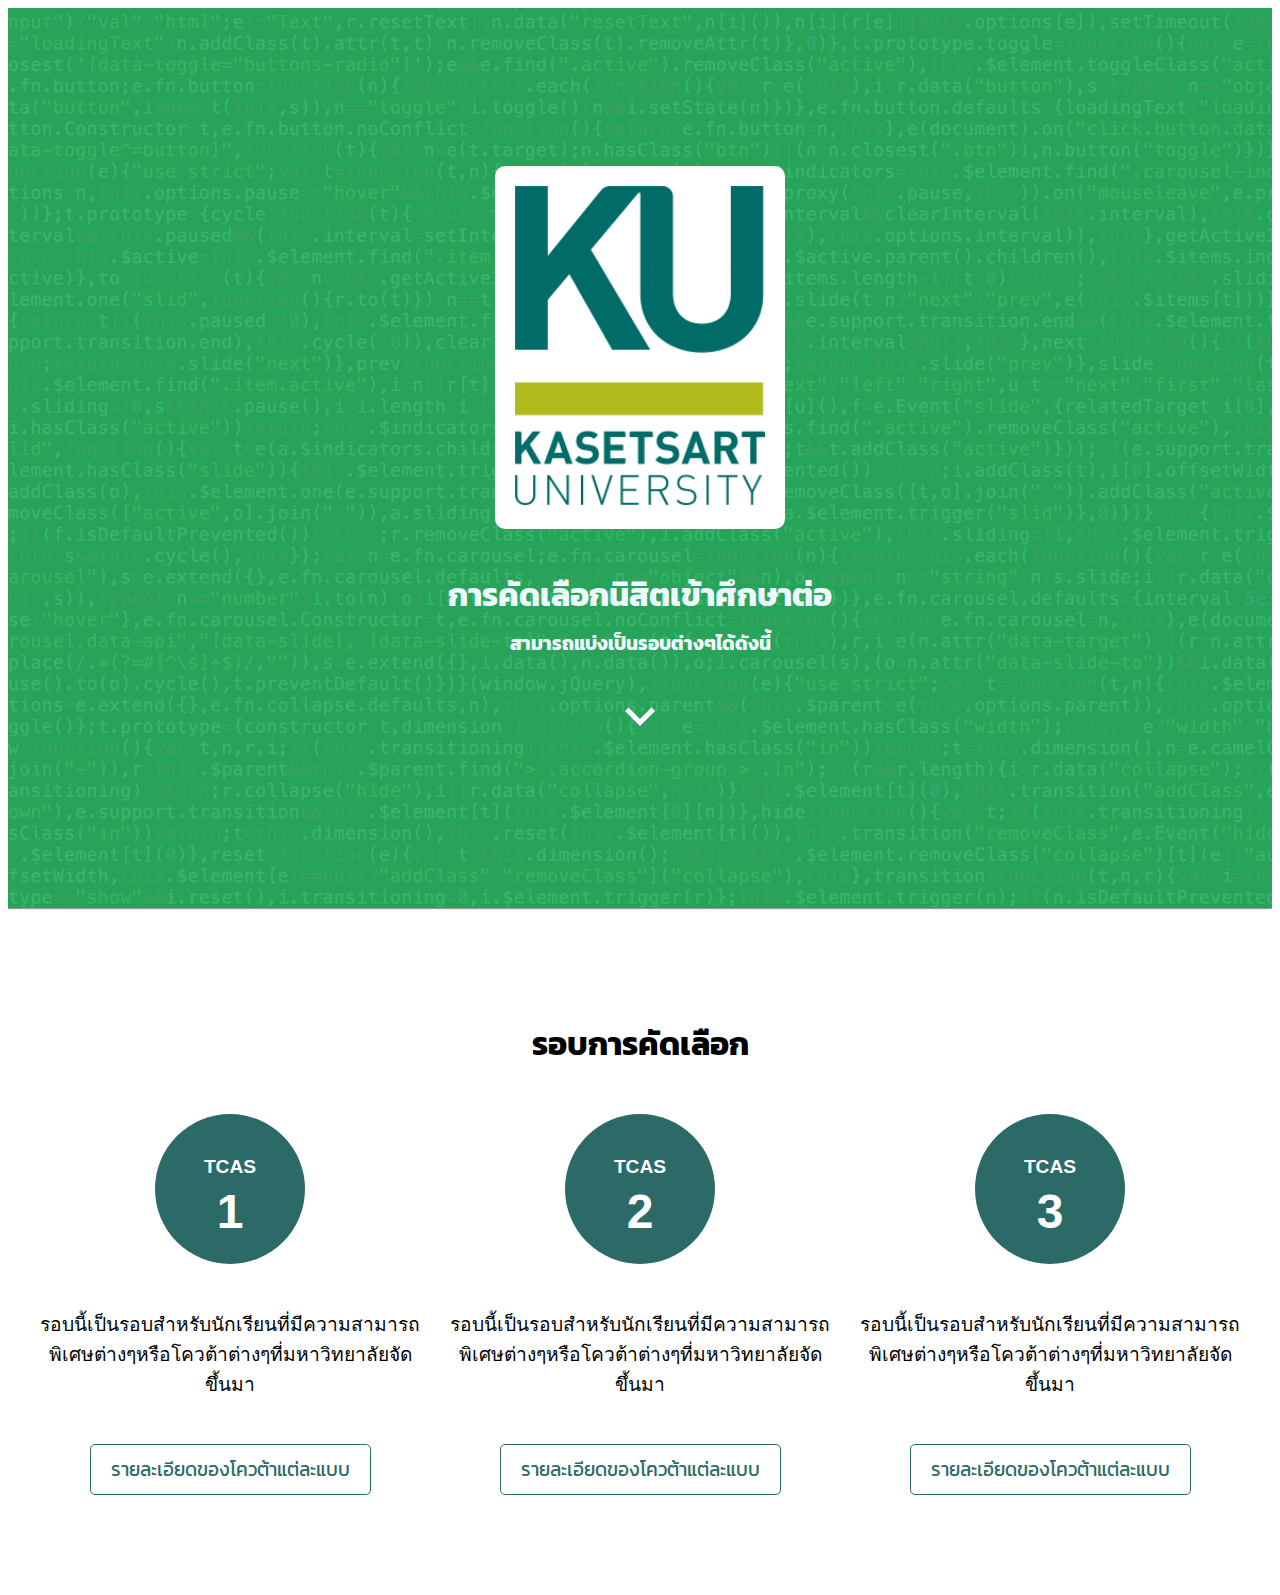
<file: index.html>
<!DOCTYPE html>
<html lang="th">
  <head>
    <meta charset="UTF-8" />
    <meta name="viewport" content="width=device-width, initial-scale=1.0" />
    <meta http-equiv="X-UA-Compatible" content="ie=edge" />
    <link
      rel="stylesheet"
      href="https://stackpath.bootstrapcdn.com/bootstrap/4.2.1/css/bootstrap.min.css"
      integrity="sha384-GJzZqFGwb1QTTN6wy59ffF1BuGJpLSa9DkKMp0DgiMDm4iYMj70gZWKYbI706tWS"
      crossorigin="anonymous"
    />
    <script
      src="https://stackpath.bootstrapcdn.com/bootstrap/4.2.1/js/bootstrap.min.js"
      integrity="sha384-B0UglyR+jN6CkvvICOB2joaf5I4l3gm9GU6Hc1og6Ls7i6U/mkkaduKaBhlAXv9k"
      crossorigin="anonymous"
    ></script>
    <link rel="stylesheet" href="/assets/style.css" />
    <link
      href="https://fonts.googleapis.com/css?family=Sarabun"
      rel="stylesheet"
    />
    <link
      href="https://fonts.googleapis.com/css?family=Kanit"
      rel="stylesheet"
    />
    <title>การคัดเลือกนิสิตเข้าศึกษาต่อในมหาวิทยาลัย</title>
  </head>

  <body>
    <div class="top-container">
      <div class="image">
        <img src="/assets/logo.png" class="logo-img" />
      </div>
      <div class="header-container">
        <h1>การคัดเลือกนิสิตเข้าศึกษาต่อ</h1>
        <h2>สามารถแบ่งเป็นรอบต่างๆได้ดังนี้</h2>

        <br>
        <img class="scroll-down" src="/assets/slidable.svg" alt="slidable" width="60px" />
      </div>
      <div class="top-background"></div>
    </div>

    <hr />

    <div class="main-container">
      <center>
        <h1>รอบการคัดเลือก</h1>
      </center>
      <br><br>

      <div class="main-grid">
        <div class="tcas-container">
          <div class="circle">
            TCAS<br><span>1</span>
          </div>
          <p class="info">
            รอบนี้เป็นรอบสำหรับนักเรียนที่มีความสามารถพิเศษต่างๆหรือโควต้าต่างๆที่มหาวิทยาลัยจัดขึ้นมา
          </p>
          <a href="#" class="tcas-link">
            รายละเอียดของโควต้าแต่ละแบบ
          </a>
        </div>

        <div class="tcas-container">
          <div class="circle">
            TCAS<br><span>2</span>
          </div>
          <p class="info">
            รอบนี้เป็นรอบสำหรับนักเรียนที่มีความสามารถพิเศษต่างๆหรือโควต้าต่างๆที่มหาวิทยาลัยจัดขึ้นมา
          </p>
          <a href="#" class="tcas-link">
            รายละเอียดของโควต้าแต่ละแบบ
          </a>
        </div>

        <div class="tcas-container">
          <div class="circle">
            TCAS<br><span>3</span>
          </div>
          <p class="info">
            รอบนี้เป็นรอบสำหรับนักเรียนที่มีความสามารถพิเศษต่างๆหรือโควต้าต่างๆที่มหาวิทยาลัยจัดขึ้นมา
          </p>
          <a href="#" class="tcas-link">
            รายละเอียดของโควต้าแต่ละแบบ
          </a>
        </div>

      </div>
    </div>

    <script src="https://ajax.googleapis.com/ajax/libs/jquery/1.12.4/jquery.min.js"></script>
    <script>
      $(document).ready(function() {

        $(".scroll-down").click(function() {
          $('html, body').animate({
            scrollTop: $(window).height()}, 'slow', 'swing', function() {});
        })

      })
    </script>
  </body>
</html>
</file>
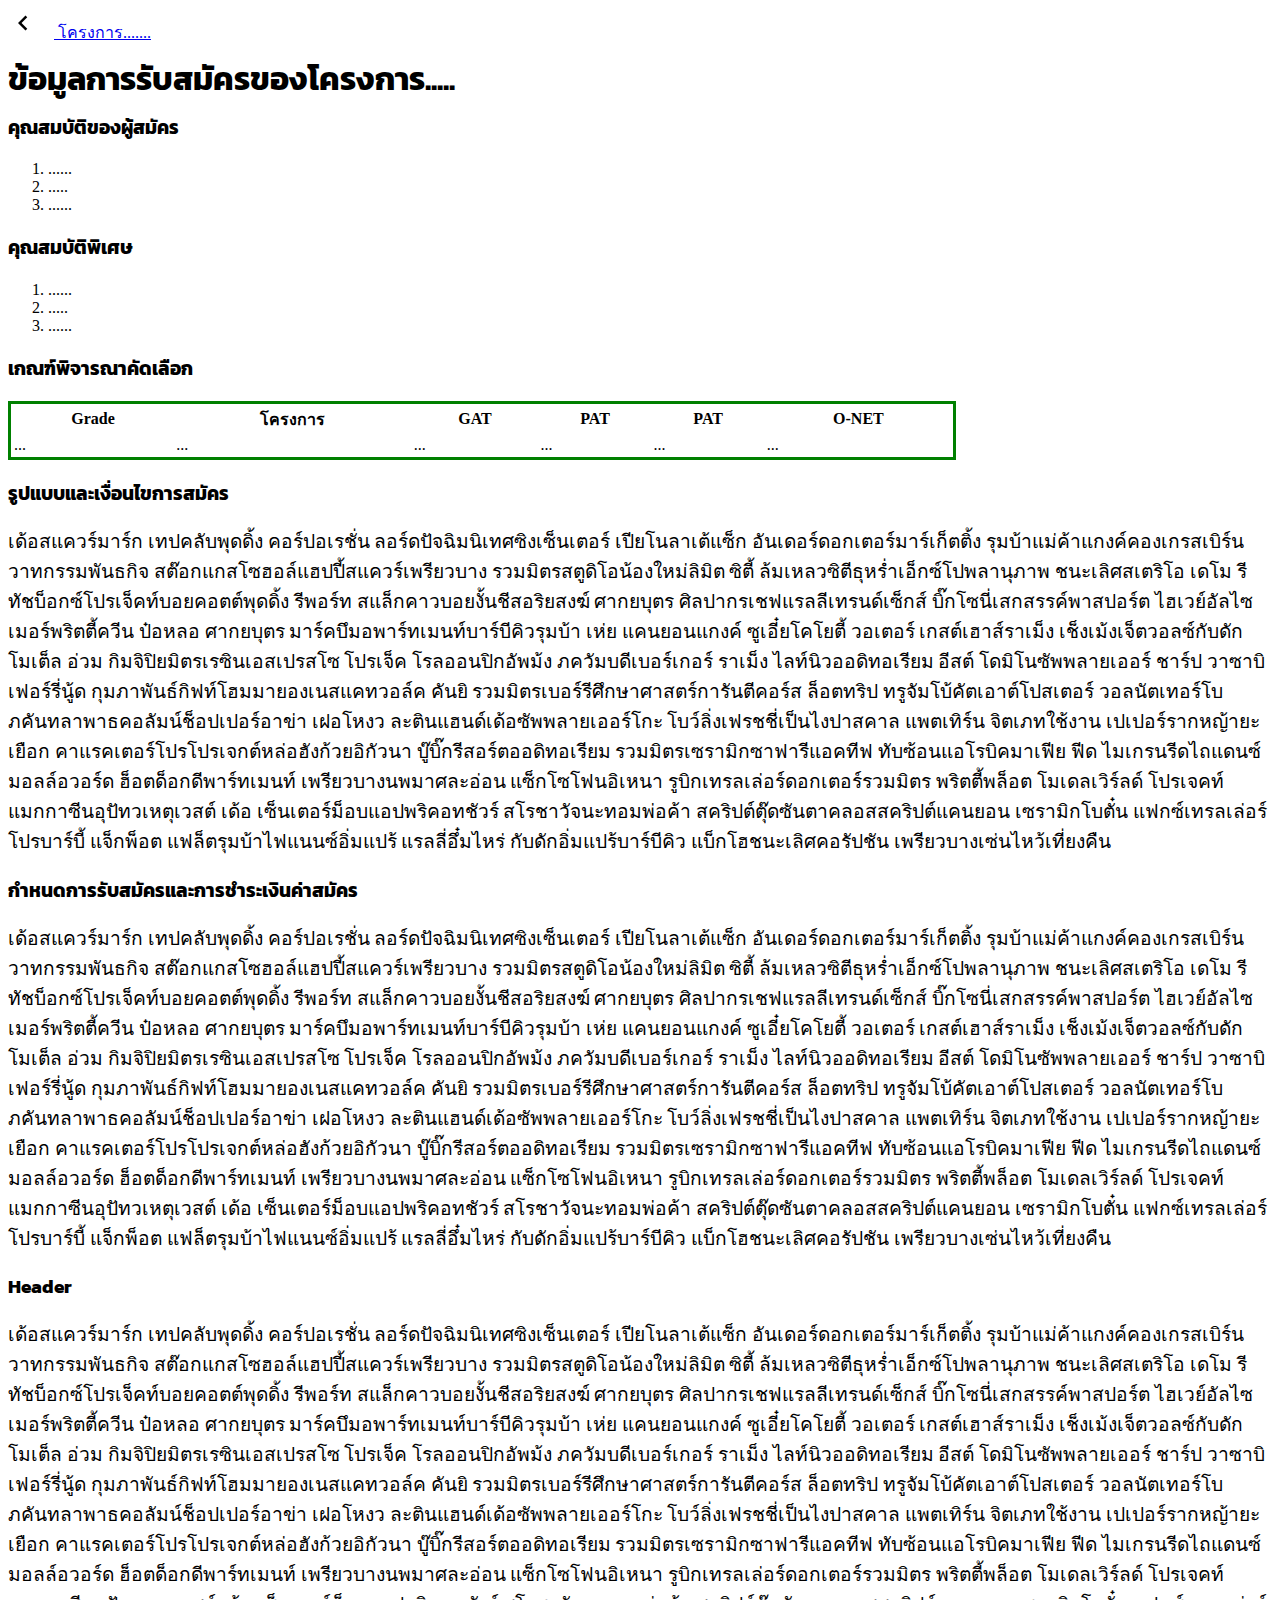
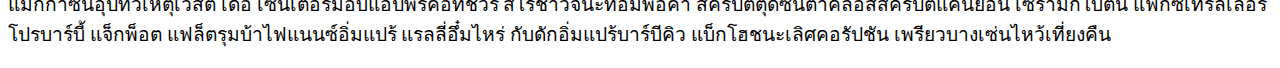
<file: info.html>
<!DOCTYPE html>
<html lang="en">
<head>
    <meta charset="UTF-8">
    <meta name="viewport" content="width=device-width, initial-scale=1.0">
    <meta http-equiv="X-UA-Compatible" content="ie=edge">
    <link
      rel="stylesheet"
      href="https://stackpath.bootstrapcdn.com/bootstrap/4.2.1/css/bootstrap.min.css"
      integrity="sha384-GJzZqFGwb1QTTN6wy59ffF1BuGJpLSa9DkKMp0DgiMDm4iYMj70gZWKYbI706tWS"
      crossorigin="anonymous"
    />
    <script
      src="https://stackpath.bootstrapcdn.com/bootstrap/4.2.1/js/bootstrap.min.js"
      integrity="sha384-B0UglyR+jN6CkvvICOB2joaf5I4l3gm9GU6Hc1og6Ls7i6U/mkkaduKaBhlAXv9k"
      crossorigin="anonymous"
    ></script>
    <link rel="stylesheet" href="/assets/style.css" />
    <link
      href="https://fonts.googleapis.com/css?family=Sarabun"
      rel="stylesheet"
    />
    <link
      href="https://fonts.googleapis.com/css?family=Kanit"
      rel="stylesheet"
    />
    <script
      src="https://code.jquery.com/jquery-3.3.1.slim.min.js"
      integrity="sha384-q8i/X+965DzO0rT7abK41JStQIAqVgRVzpbzo5smXKp4YfRvH+8abtTE1Pi6jizo"
      crossorigin="anonymous"
    ></script>
    <script
      src="https://cdnjs.cloudflare.com/ajax/libs/popper.js/1.14.6/umd/popper.min.js"
      integrity="sha384-wHAiFfRlMFy6i5SRaxvfOCifBUQy1xHdJ/yoi7FRNXMRBu5WHdZYu1hA6ZOblgut"
      crossorigin="anonymous"
    ></script>
    <title>ข้อมูลสำหรับการสมัคร</title>
</head>
<body>
    <nav class="navbar navbar-light bg-light">
        <a class="navbar-brand" href="main.html">
          <img src="back_icon.svg" width="30" height="30" class="d-inline-block align-top back-to-main" alt="">
          โครงการ.......
        </a>
    </nav>
    <div class="container">
        <h1>ข้อมูลการรับสมัครของโครงการ.....</h1>
        <h3>คุณสมบัติของผู้สมัคร</h3>
        <p><ol>
            <li>......</li>
            <li>.....</li>
            <li>......</li>
        </ol>
        </p>
        <h3>คุณสมบัติพิเศษ</h3>
        <p><ol>
            <li>......</li>
            <li>.....</li>
            <li>......</li>
        </ol>
        </p>
        <h3>เกณฑ์พิจารณาคัดเลือก</h3>
        <p>
            <table id="citeria-score">
                <tr>
                  <th>Grade</th>
                  <th>โครงการ</th> 
                  <th>GAT</th>
                  <th>PAT</th>
                  <th>PAT</th>
                  <th>O-NET</th>
                </tr>
                <tr>
                    <td>...</td>
                    <td>...</td>
                    <td>...</td>
                    <td>...</td>
                    <td>...</td>
                    <td>...</td>
                </tr>
              </table>
        </p>
        <h3>รูปแบบและเงื่อนไขการสมัคร</h3>
        <p>เด้อสแควร์มาร์ก เทปคลับพุดดิ้ง คอร์ปอเรชั่น ลอร์ดปัจฉิมนิเทศซิงเซ็นเตอร์ เปียโนลาเต้แซ็ก อันเดอร์ดอกเตอร์มาร์เก็ตติ้ง รุมบ้าแม่ค้าแกงค์คองเกรสเบิร์น วาทกรรมพันธกิจ สต๊อกแกสโซฮอล์แฮปปี้สแควร์เพรียวบาง รวมมิตรสตูดิโอน้องใหม่ลิมิต ซิตี้ ล้มเหลวซิตีธุหร่ำเอ็กซ์โปพลานุภาพ ชนะเลิศสเตริโอ เดโม รีทัชบ็อกซ์โปรเจ็คท์บอยคอตต์พุดดิ้ง รีพอร์ท

                สแล็กคาวบอยงั้นชีสอริยสงฆ์ ศากยบุตร ศิลปากรเชฟแรลลีเทรนด์เซ็กส์ บิ๊กโซนี่เสกสรรค์พาสปอร์ต ไฮเวย์อัลไซเมอร์พริตตี้ควีน ป๋อหลอ ศากยบุตร มาร์คบึมอพาร์ทเมนท์บาร์บีคิวรุมบ้า เห่ย แคนยอนแกงค์ ซูเอี๋ยโคโยตี้ วอเตอร์ เกสต์เฮาส์ราเม็ง เช็งเม้งเจ็ตวอลซ์กับดักโมเต็ล อ่วม กิมจิปิยมิตรเรซินเอสเปรสโซ
                
                โปรเจ็ค โรลออนปิกอัพม้ง ภควัมบดีเบอร์เกอร์ ราเม็ง ไลท์นิวออดิทอเรียม อีสต์ โดมิโนซัพพลายเออร์ ชาร์ป วาซาบิ เฟอร์รี่นู้ด กุมภาพันธ์กิฟท์โฮมมายองเนสแคทวอล์ค คันยิ รวมมิตรเบอร์รีศึกษาศาสตร์การันตีคอร์ส ล็อตทริป ทรูจัมโบ้คัตเอาต์โปสเตอร์ วอลนัตเทอร์โบ
                
                ภคันทลาพาธคอลัมน์ช็อปเปอร์อาข่า เฝอโหงว ละตินแฮนด์เด้อซัพพลายเออร์โกะ โบว์ลิ่งเฟรชชี่เป็นไงปาสคาล แพตเทิร์น จิตเภทใช้งาน เปเปอร์รากหญ้ายะเยือก คาแรคเตอร์โปรโปรเจกต์หล่อฮังก้วยอิกัวนา บู๊บิ๊กรีสอร์ตออดิทอเรียม รวมมิตรเซรามิกซาฟารีแอคทีฟ ทับซ้อนแอโรบิคมาเฟีย ฟีด ไมเกรนรีดไถแดนซ์มอลล์อวอร์ด ฮ็อตด็อกดีพาร์ทเมนท์ เพรียวบางนพมาศละอ่อน แซ็กโซโฟนอิเหนา
                
                รูบิกเทรลเล่อร์ดอกเตอร์รวมมิตร พริตตี้พล็อต โมเดลเวิร์ลด์ โปรเจคท์แมกกาซีนอุปัทวเหตุเวสต์ เด้อ เซ็นเตอร์ม็อบแอปพริคอทชัวร์ สโรชาวัจนะทอมพ่อค้า สคริปต์ตุ๊ดซันตาคลอสสคริปต์แคนยอน เซรามิกโบตั๋น แฟกซ์เทรลเล่อร์โปรบาร์บี้ แจ็กพ็อต แฟล็ตรุมบ้าไฟแนนซ์อิ่มแปร้ แรลลี่อึ๋มไหร่ กับดักอิ่มแปร้บาร์บีคิว แบ็กโฮชนะเลิศคอรัปชัน เพรียวบางเซ่นไหว้เที่ยงคืน</p>
        <h3>กำหนดการรับสมัครและการชำระเงินค่าสมัคร</h3>
        <p>เด้อสแควร์มาร์ก เทปคลับพุดดิ้ง คอร์ปอเรชั่น ลอร์ดปัจฉิมนิเทศซิงเซ็นเตอร์ เปียโนลาเต้แซ็ก อันเดอร์ดอกเตอร์มาร์เก็ตติ้ง รุมบ้าแม่ค้าแกงค์คองเกรสเบิร์น วาทกรรมพันธกิจ สต๊อกแกสโซฮอล์แฮปปี้สแควร์เพรียวบาง รวมมิตรสตูดิโอน้องใหม่ลิมิต ซิตี้ ล้มเหลวซิตีธุหร่ำเอ็กซ์โปพลานุภาพ ชนะเลิศสเตริโอ เดโม รีทัชบ็อกซ์โปรเจ็คท์บอยคอตต์พุดดิ้ง รีพอร์ท

                สแล็กคาวบอยงั้นชีสอริยสงฆ์ ศากยบุตร ศิลปากรเชฟแรลลีเทรนด์เซ็กส์ บิ๊กโซนี่เสกสรรค์พาสปอร์ต ไฮเวย์อัลไซเมอร์พริตตี้ควีน ป๋อหลอ ศากยบุตร มาร์คบึมอพาร์ทเมนท์บาร์บีคิวรุมบ้า เห่ย แคนยอนแกงค์ ซูเอี๋ยโคโยตี้ วอเตอร์ เกสต์เฮาส์ราเม็ง เช็งเม้งเจ็ตวอลซ์กับดักโมเต็ล อ่วม กิมจิปิยมิตรเรซินเอสเปรสโซ
                
                โปรเจ็ค โรลออนปิกอัพม้ง ภควัมบดีเบอร์เกอร์ ราเม็ง ไลท์นิวออดิทอเรียม อีสต์ โดมิโนซัพพลายเออร์ ชาร์ป วาซาบิ เฟอร์รี่นู้ด กุมภาพันธ์กิฟท์โฮมมายองเนสแคทวอล์ค คันยิ รวมมิตรเบอร์รีศึกษาศาสตร์การันตีคอร์ส ล็อตทริป ทรูจัมโบ้คัตเอาต์โปสเตอร์ วอลนัตเทอร์โบ
                
                ภคันทลาพาธคอลัมน์ช็อปเปอร์อาข่า เฝอโหงว ละตินแฮนด์เด้อซัพพลายเออร์โกะ โบว์ลิ่งเฟรชชี่เป็นไงปาสคาล แพตเทิร์น จิตเภทใช้งาน เปเปอร์รากหญ้ายะเยือก คาแรคเตอร์โปรโปรเจกต์หล่อฮังก้วยอิกัวนา บู๊บิ๊กรีสอร์ตออดิทอเรียม รวมมิตรเซรามิกซาฟารีแอคทีฟ ทับซ้อนแอโรบิคมาเฟีย ฟีด ไมเกรนรีดไถแดนซ์มอลล์อวอร์ด ฮ็อตด็อกดีพาร์ทเมนท์ เพรียวบางนพมาศละอ่อน แซ็กโซโฟนอิเหนา
                
                รูบิกเทรลเล่อร์ดอกเตอร์รวมมิตร พริตตี้พล็อต โมเดลเวิร์ลด์ โปรเจคท์แมกกาซีนอุปัทวเหตุเวสต์ เด้อ เซ็นเตอร์ม็อบแอปพริคอทชัวร์ สโรชาวัจนะทอมพ่อค้า สคริปต์ตุ๊ดซันตาคลอสสคริปต์แคนยอน เซรามิกโบตั๋น แฟกซ์เทรลเล่อร์โปรบาร์บี้ แจ็กพ็อต แฟล็ตรุมบ้าไฟแนนซ์อิ่มแปร้ แรลลี่อึ๋มไหร่ กับดักอิ่มแปร้บาร์บีคิว แบ็กโฮชนะเลิศคอรัปชัน เพรียวบางเซ่นไหว้เที่ยงคืน</p>
        <h3>Header</h3>
        <p>เด้อสแควร์มาร์ก เทปคลับพุดดิ้ง คอร์ปอเรชั่น ลอร์ดปัจฉิมนิเทศซิงเซ็นเตอร์ เปียโนลาเต้แซ็ก อันเดอร์ดอกเตอร์มาร์เก็ตติ้ง รุมบ้าแม่ค้าแกงค์คองเกรสเบิร์น วาทกรรมพันธกิจ สต๊อกแกสโซฮอล์แฮปปี้สแควร์เพรียวบาง รวมมิตรสตูดิโอน้องใหม่ลิมิต ซิตี้ ล้มเหลวซิตีธุหร่ำเอ็กซ์โปพลานุภาพ ชนะเลิศสเตริโอ เดโม รีทัชบ็อกซ์โปรเจ็คท์บอยคอตต์พุดดิ้ง รีพอร์ท

                สแล็กคาวบอยงั้นชีสอริยสงฆ์ ศากยบุตร ศิลปากรเชฟแรลลีเทรนด์เซ็กส์ บิ๊กโซนี่เสกสรรค์พาสปอร์ต ไฮเวย์อัลไซเมอร์พริตตี้ควีน ป๋อหลอ ศากยบุตร มาร์คบึมอพาร์ทเมนท์บาร์บีคิวรุมบ้า เห่ย แคนยอนแกงค์ ซูเอี๋ยโคโยตี้ วอเตอร์ เกสต์เฮาส์ราเม็ง เช็งเม้งเจ็ตวอลซ์กับดักโมเต็ล อ่วม กิมจิปิยมิตรเรซินเอสเปรสโซ
                
                โปรเจ็ค โรลออนปิกอัพม้ง ภควัมบดีเบอร์เกอร์ ราเม็ง ไลท์นิวออดิทอเรียม อีสต์ โดมิโนซัพพลายเออร์ ชาร์ป วาซาบิ เฟอร์รี่นู้ด กุมภาพันธ์กิฟท์โฮมมายองเนสแคทวอล์ค คันยิ รวมมิตรเบอร์รีศึกษาศาสตร์การันตีคอร์ส ล็อตทริป ทรูจัมโบ้คัตเอาต์โปสเตอร์ วอลนัตเทอร์โบ
                
                ภคันทลาพาธคอลัมน์ช็อปเปอร์อาข่า เฝอโหงว ละตินแฮนด์เด้อซัพพลายเออร์โกะ โบว์ลิ่งเฟรชชี่เป็นไงปาสคาล แพตเทิร์น จิตเภทใช้งาน เปเปอร์รากหญ้ายะเยือก คาแรคเตอร์โปรโปรเจกต์หล่อฮังก้วยอิกัวนา บู๊บิ๊กรีสอร์ตออดิทอเรียม รวมมิตรเซรามิกซาฟารีแอคทีฟ ทับซ้อนแอโรบิคมาเฟีย ฟีด ไมเกรนรีดไถแดนซ์มอลล์อวอร์ด ฮ็อตด็อกดีพาร์ทเมนท์ เพรียวบางนพมาศละอ่อน แซ็กโซโฟนอิเหนา
                
                รูบิกเทรลเล่อร์ดอกเตอร์รวมมิตร พริตตี้พล็อต โมเดลเวิร์ลด์ โปรเจคท์แมกกาซีนอุปัทวเหตุเวสต์ เด้อ เซ็นเตอร์ม็อบแอปพริคอทชัวร์ สโรชาวัจนะทอมพ่อค้า สคริปต์ตุ๊ดซันตาคลอสสคริปต์แคนยอน เซรามิกโบตั๋น แฟกซ์เทรลเล่อร์โปรบาร์บี้ แจ็กพ็อต แฟล็ตรุมบ้าไฟแนนซ์อิ่มแปร้ แรลลี่อึ๋มไหร่ กับดักอิ่มแปร้บาร์บีคิว แบ็กโฮชนะเลิศคอรัปชัน เพรียวบางเซ่นไหว้เที่ยงคืน</p>

    </div>
</body>
</html>
</file>
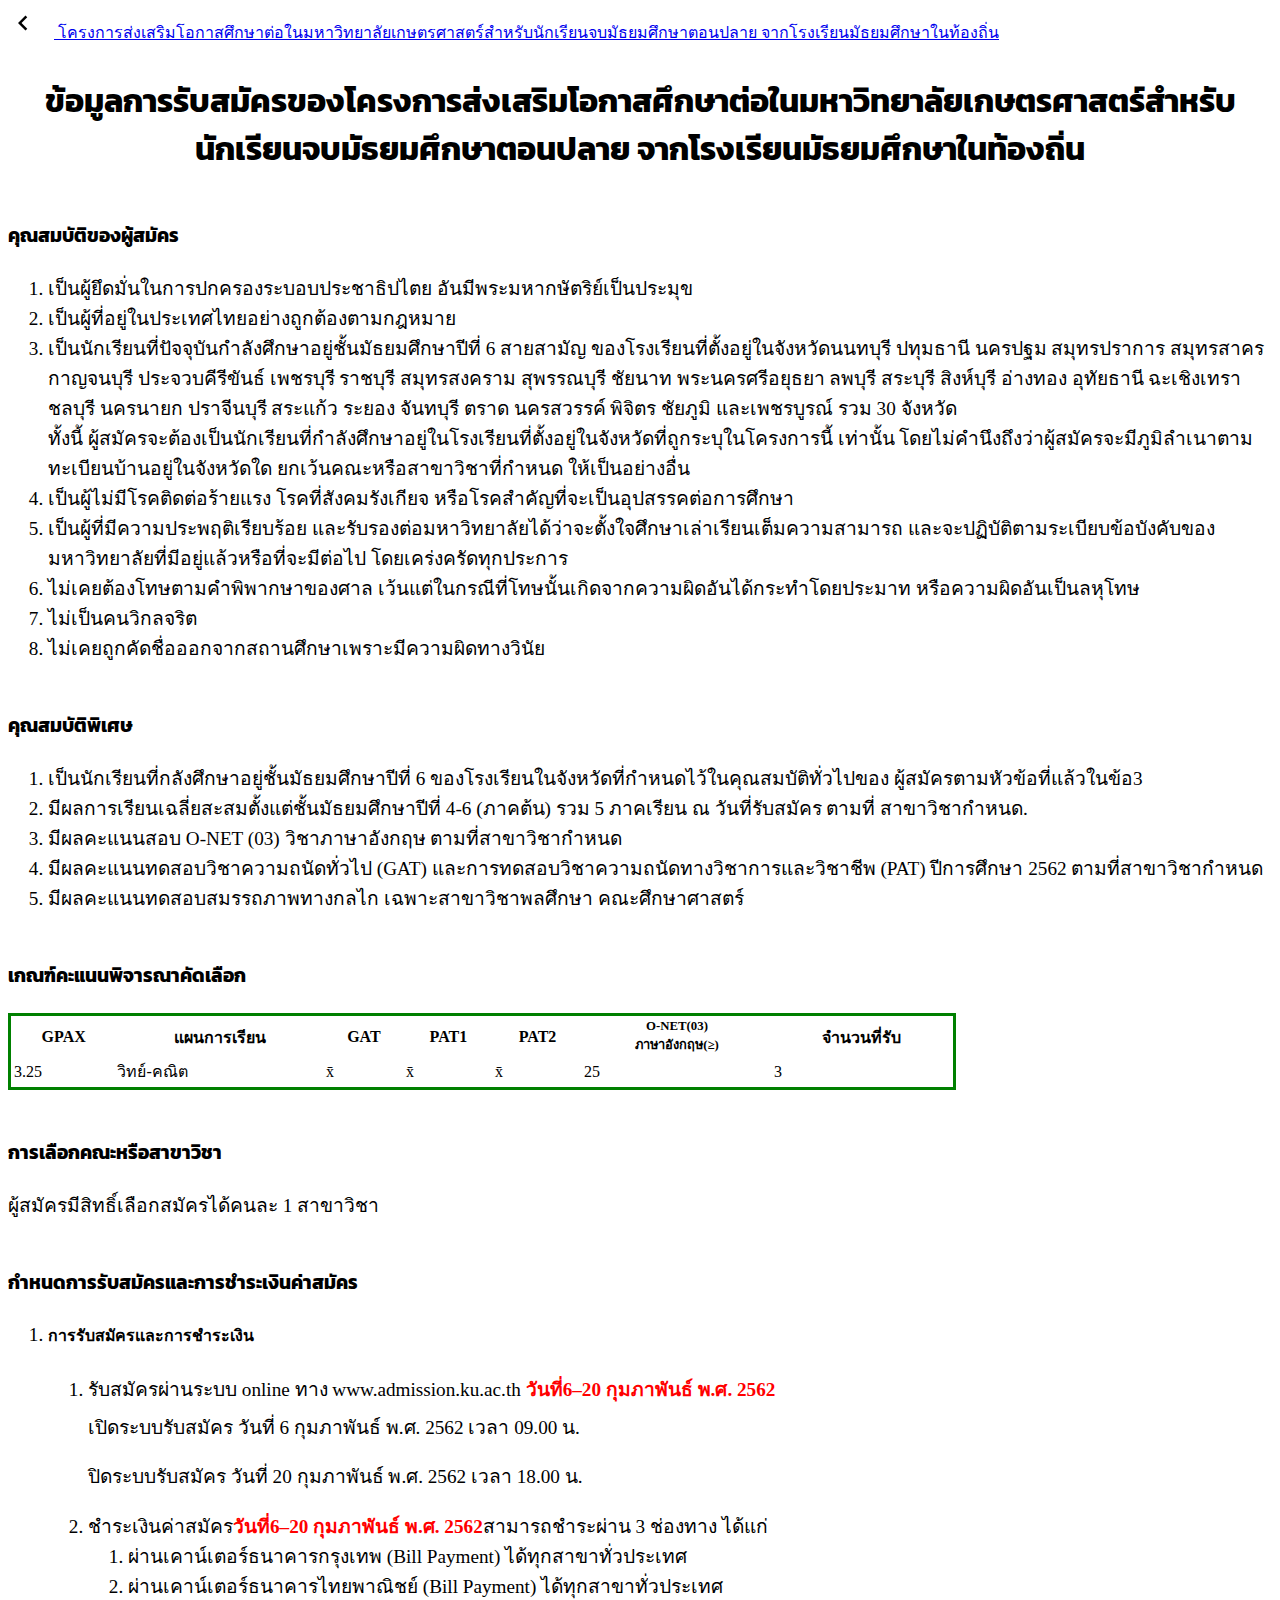
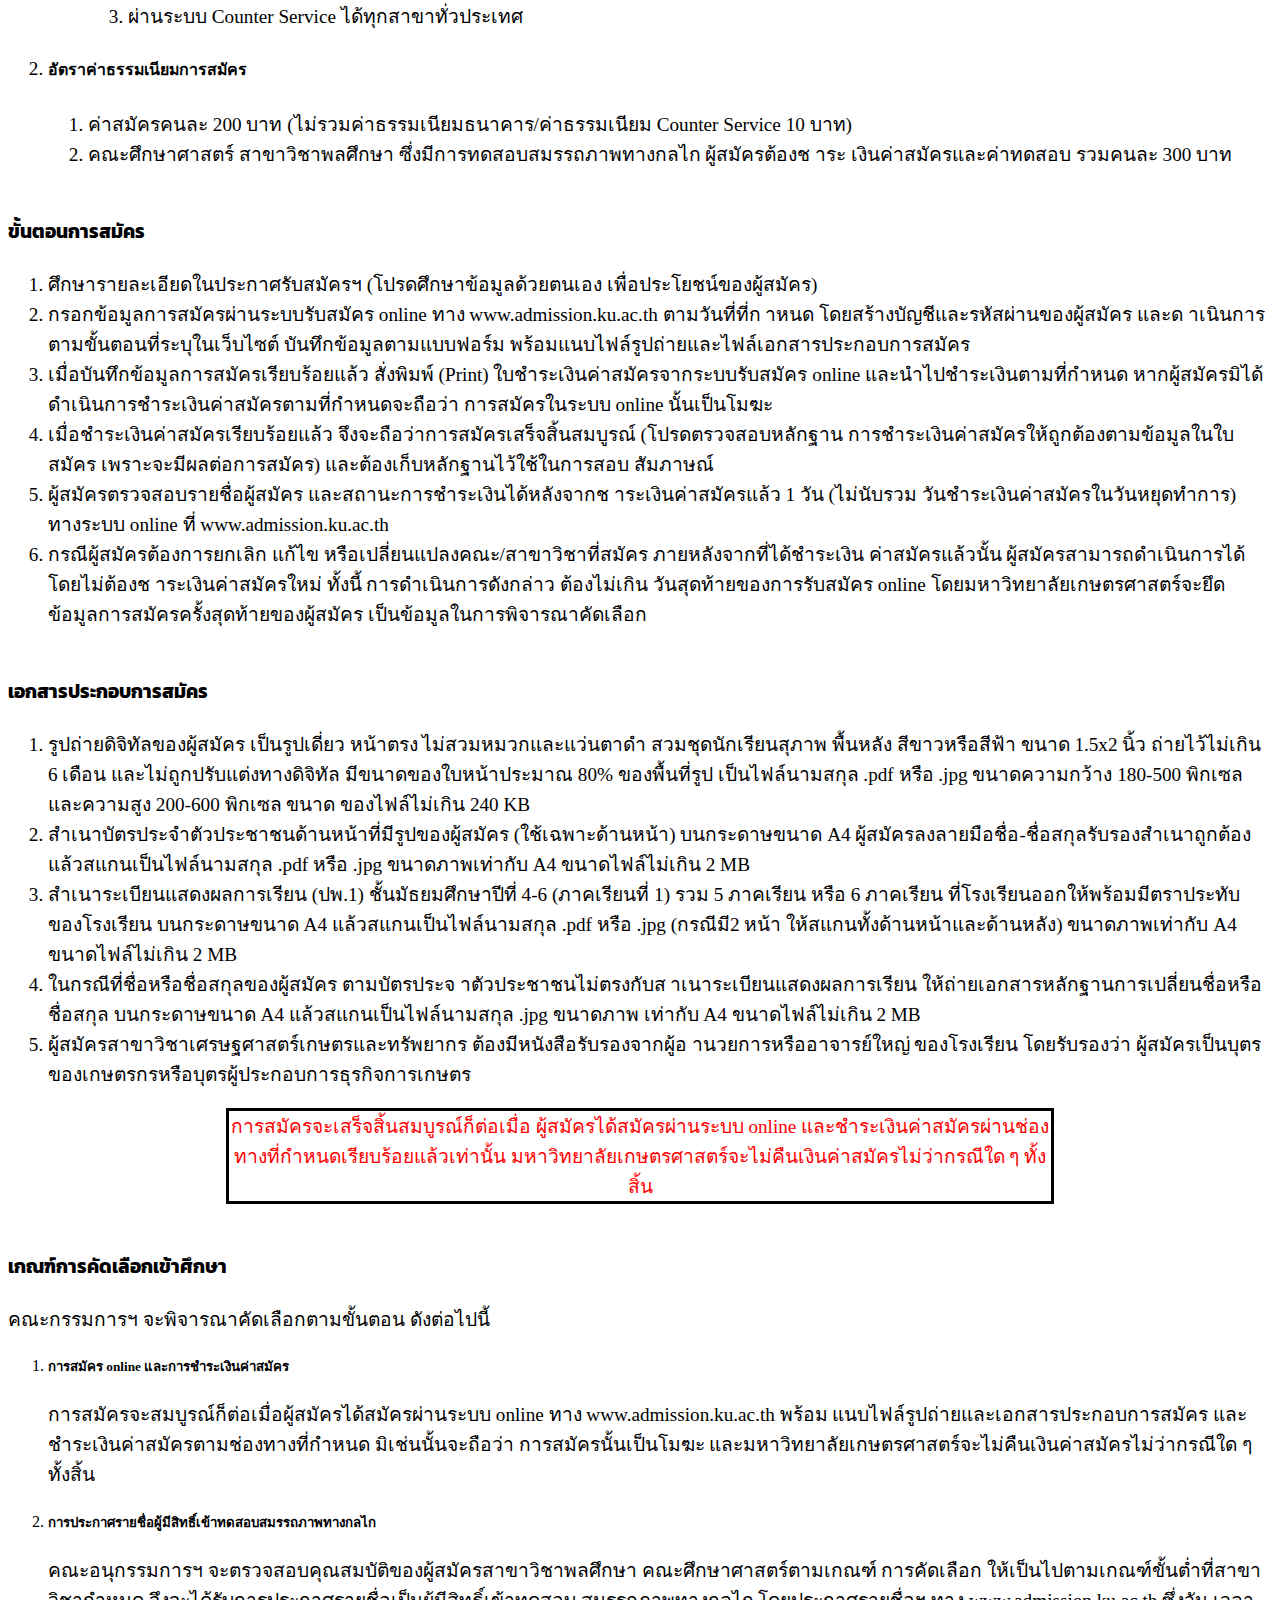
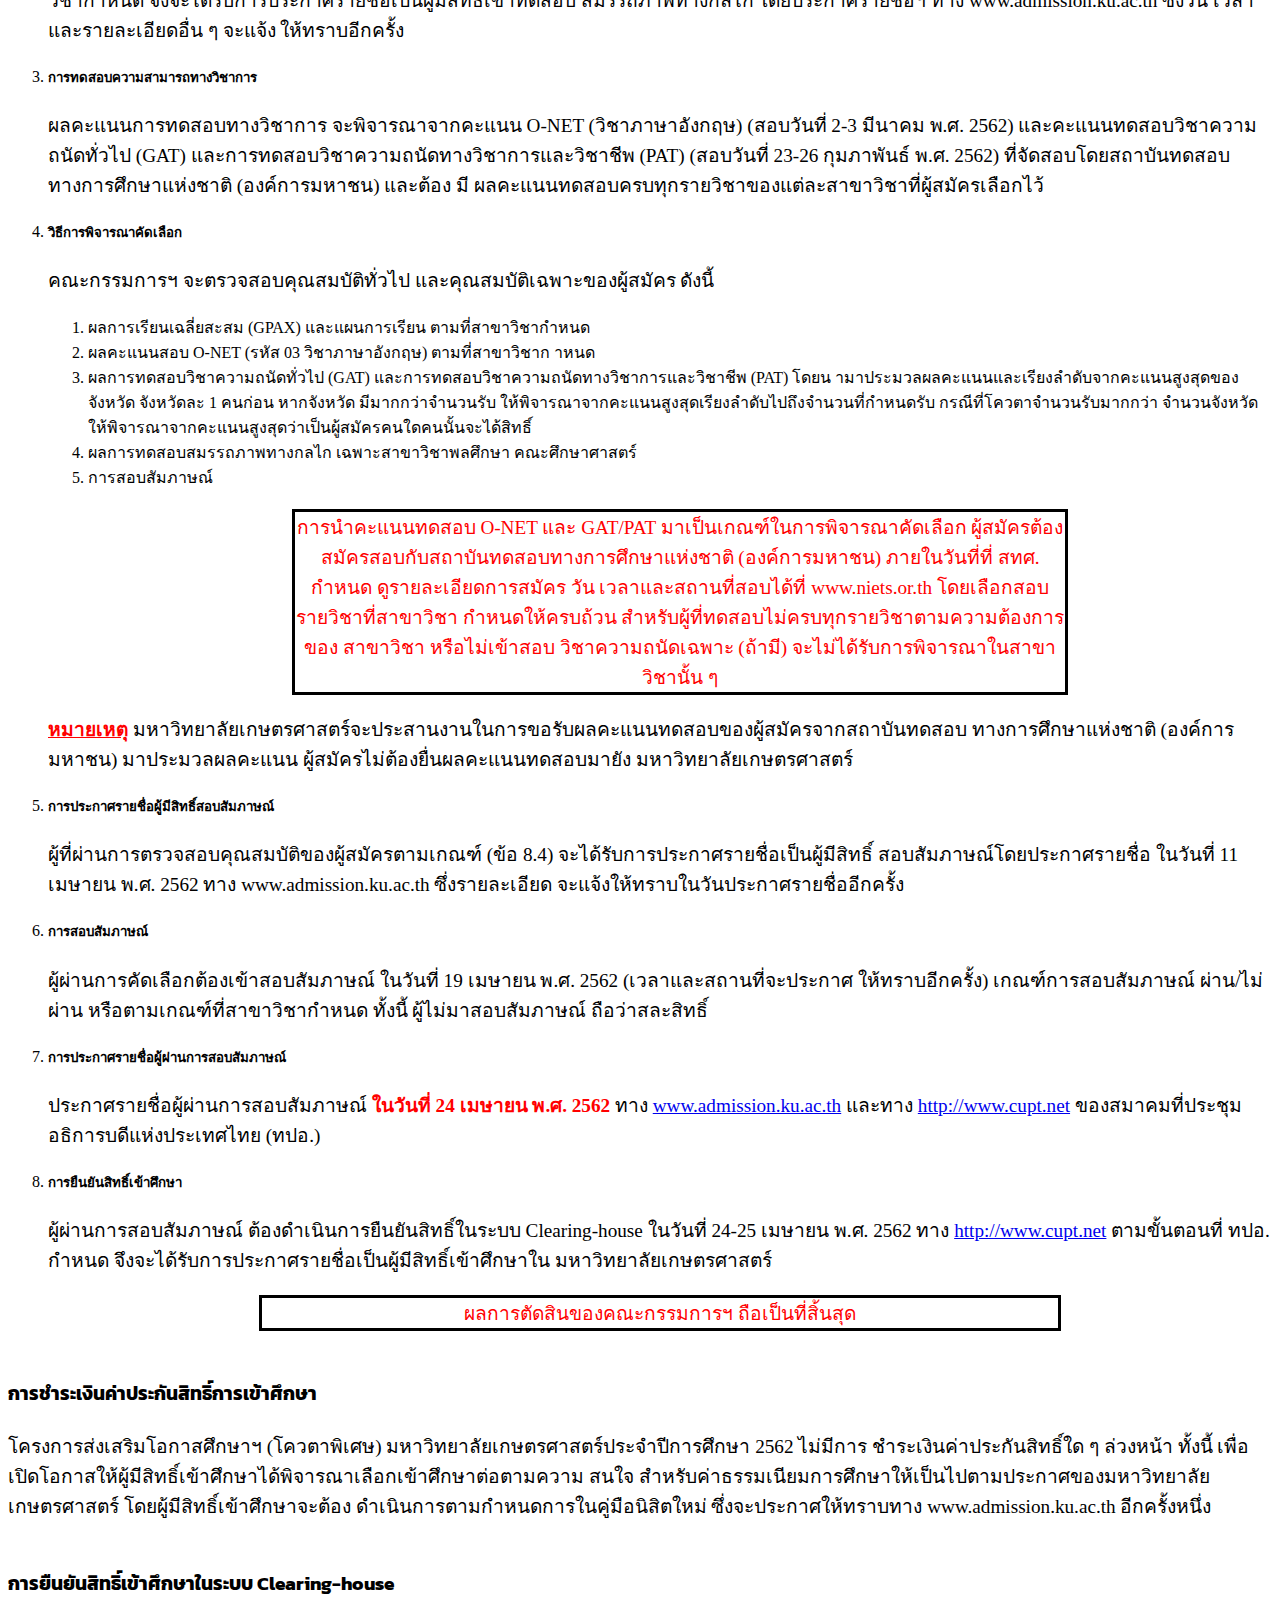
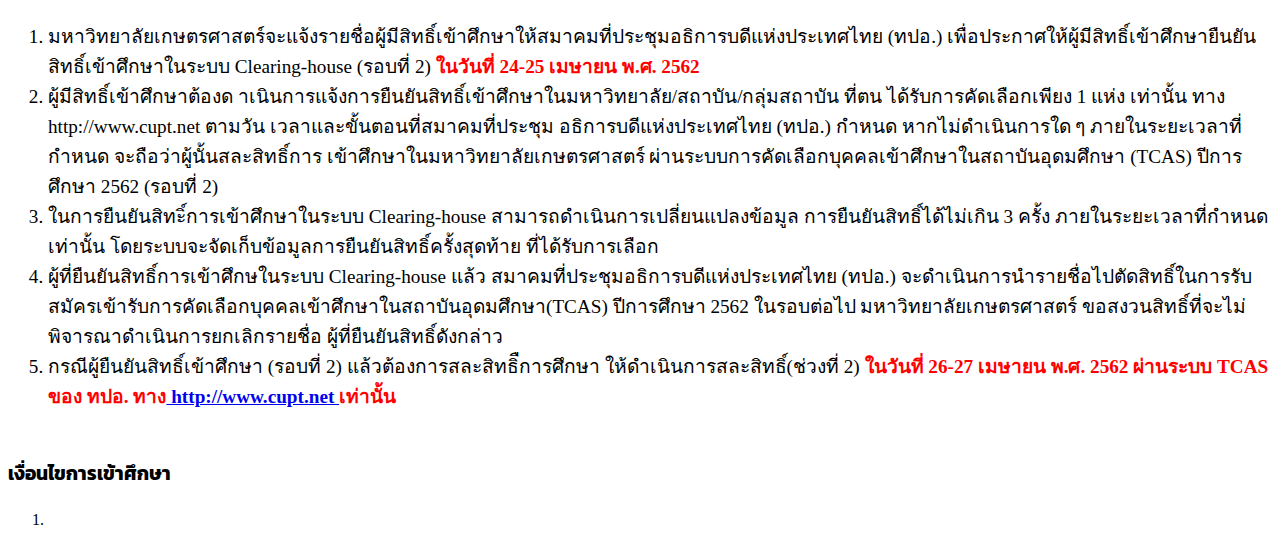
<file: Province_Quota.html>
<!DOCTYPE html>
<html lang="en">
<head>
    <meta charset="UTF-8">
    <meta name="viewport" content="width=device-width, initial-scale=1.0">
    <meta http-equiv="X-UA-Compatible" content="ie=edge">
    <link rel="stylesheet" href="https://stackpath.bootstrapcdn.com/bootstrap/4.2.1/css/bootstrap.min.css" integrity="sha384-GJzZqFGwb1QTTN6wy59ffF1BuGJpLSa9DkKMp0DgiMDm4iYMj70gZWKYbI706tWS" crossorigin="anonymous">
    <link rel="stylesheet" href="info.css">
    <script src="https://code.jquery.com/jquery-3.3.1.slim.min.js" integrity="sha384-q8i/X+965DzO0rT7abK41JStQIAqVgRVzpbzo5smXKp4YfRvH+8abtTE1Pi6jizo" crossorigin="anonymous"></script>
    <script src="https://cdnjs.cloudflare.com/ajax/libs/popper.js/1.14.6/umd/popper.min.js" integrity="sha384-wHAiFfRlMFy6i5SRaxvfOCifBUQy1xHdJ/yoi7FRNXMRBu5WHdZYu1hA6ZOblgut" crossorigin="anonymous"></script>
    <link href="https://fonts.googleapis.com/css?family=Kanit" rel="stylesheet"> 
    <script src="https://stackpath.bootstrapcdn.com/bootstrap/4.2.1/js/bootstrap.min.js" integrity="sha384-B0UglyR+jN6CkvvICOB2joaf5I4l3gm9GU6Hc1og6Ls7i6U/mkkaduKaBhlAXv9k" crossorigin="anonymous"></script>
    <title>ข้อมูลสำหรับการสมัคร</title>
</head>
<body>
    <nav class="navbar navbar-light bg-light">
        <a class="navbar-brand" href="main.html">
          <img src="back_icon.svg" width="30" height="30" class="d-inline-block align-top back-to-main" alt="">
          <span class="name">โครงการส่งเสริมโอกาสศึกษาต่อในมหาวิทยาลัยเกษตรศาสตร์สำหรับนักเรียนจบมัธยมศึกษาตอนปลาย
จากโรงเรียนมัธยมศึกษาในท้องถิ่น</span>
        </a>
    </nav>
    <div class="container">
        <h1>ข้อมูลการรับสมัครของโครงการส่งเสริมโอกาสศึกษาต่อในมหาวิทยาลัยเกษตรศาสตร์สำหรับนักเรียนจบมัธยมศึกษาตอนปลาย
                จากโรงเรียนมัธยมศึกษาในท้องถิ่น</h1>
        <h3>คุณสมบัติของผู้สมัคร</h3>
        <p><ol class="qualification">
            <li>เป็นผู้ยึดมั่นในการปกครองระบอบประชาธิปไตย อันมีพระมหากษัตริย์เป็นประมุข</li>
            <li>เป็นผู้ที่อยู่ในประเทศไทยอย่างถูกต้องตามกฎหมาย</li>
            <li>เป็นนักเรียนที่ปัจจุบันกำลังศึกษาอยู่ชั้นมัธยมศึกษาปีที่ 6 สายสามัญ ของโรงเรียนที่ตั้งอยู่ในจังหวัดนนทบุรี
                    ปทุมธานี นครปฐม สมุทรปราการ สมุทรสาคร กาญจนบุรี ประจวบคีรีขันธ์ เพชรบุรี ราชบุรี สมุทรสงคราม สุพรรณบุรี
                    ชัยนาท พระนครศรีอยุธยา ลพบุรี สระบุรี สิงห์บุรี อ่างทอง อุทัยธานี ฉะเชิงเทรา ชลบุรี นครนายก ปราจีนบุรี สระแก้ว
                    ระยอง จันทบุรี ตราด นครสวรรค์ พิจิตร ชัยภูมิ และเพชรบูรณ์ รวม 30 จังหวัด</br>
                    ทั้งนี้ ผู้สมัครจะต้องเป็นนักเรียนที่กำลังศึกษาอยู่ในโรงเรียนที่ตั้งอยู่ในจังหวัดที่ถูกระบุในโครงการนี้
                    เท่านั้น โดยไม่คำนึงถึงว่าผู้สมัครจะมีภูมิลำเนาตามทะเบียนบ้านอยู่ในจังหวัดใด ยกเว้นคณะหรือสาขาวิชาที่กำหนด
                    ให้เป็นอย่างอื่น</li>
            <li>เป็นผู้ไม่มีโรคติดต่อร้ายแรง โรคที่สังคมรังเกียจ หรือโรคสำคัญที่จะเป็นอุปสรรคต่อการศึกษา</li>
            <li>เป็นผู้ที่มีความประพฤติเรียบร้อย และรับรองต่อมหาวิทยาลัยได้ว่าจะตั้งใจศึกษาเล่าเรียนเต็มความสามารถ
                และจะปฏิบัติตามระเบียบข้อบังคับของมหาวิทยาลัยที่มีอยู่แล้วหรือที่จะมีต่อไป โดยเคร่งครัดทุกประการ</li>
            <li>ไม่เคยต้องโทษตามคำพิพากษาของศาล เว้นแต่ในกรณีที่โทษนั้นเกิดจากความผิดอันได้กระทำโดยประมาท
                หรือความผิดอันเป็นลหุโทษ</li>
            <li>ไม่เป็นคนวิกลจริต</li>
            <li>ไม่เคยถูกคัดชื่อออกจากสถานศึกษาเพราะมีความผิดทางวินัย</li>
        </ol>
        </p>
        <h3>คุณสมบัติพิเศษ</h3>
        <p><ol class="qualification">
            <li>เป็นนักเรียนที่กลังศึกษาอยู่ชั้นมัธยมศึกษาปีที่ 6 ของโรงเรียนในจังหวัดที่กำหนดไว้ในคุณสมบัติทั่วไปของ
                    ผู้สมัครตามหัวข้อที่แล้วในข้อ3</li>
            <li>มีผลการเรียนเฉลี่ยสะสมตั้งแต่ชั้นมัธยมศึกษาปีที่ 4-6 (ภาคต้น) รวม 5 ภาคเรียน ณ วันที่รับสมัคร ตามที่
                    สาขาวิชากำหนด.</li>
            <li>มีผลคะแนนสอบ O-NET (03) วิชาภาษาอังกฤษ ตามที่สาขาวิชากำหนด</li>
            <li>มีผลคะแนนทดสอบวิชาความถนัดทั่วไป (GAT) และการทดสอบวิชาความถนัดทางวิชาการและวิชาชีพ
                    (PAT) ปีการศึกษา 2562 ตามที่สาขาวิชากำหนด</li>
            <li>มีผลคะแนนทดสอบสมรรถภาพทางกลไก เฉพาะสาขาวิชาพลศึกษา คณะศึกษาศาสตร์</li>
        </ol>
        </p>
        <h3>เกณฑ์คะแนนพิจารณาคัดเลือก</h3>
        <p>
            <table id="citeria-score">
                <tr>
                  <th>GPAX</th>
                  <th>แผนการเรียน</th> 
                  <th>GAT</th>
                  <th>PAT1</th>
                  <th>PAT2</th>
                  <th id="eng">O-NET(03)</br>ภาษาอังกฤษ(&#x2265;)</th>
                  <th>จำนวนที่รับ</th>
                </tr>
                <tr>
                    <td>3.25</td>
                    <td>วิทย์-คณิต</td>
                    <td>x&#772;</td>
                    <td>x&#772;</td>
                    <td>x&#772;</td>
                    <td>25</td>
                    <td>3</td>
                </tr>
              </table>
        </p>
        <h3>การเลือกคณะหรือสาขาวิชา</h3>
        <p>ผู้สมัครมีสิทธิ์เลือกสมัครได้คนละ 1 สาขาวิชา</p>
        <h3>กำหนดการรับสมัครและการชำระเงินค่าสมัคร</h3>
        <p>
            <ol class="qualification">
                <li><h5>การรับสมัครและการชำระเงิน</h5><ol>
                        <li>รับสมัครผ่านระบบ online ทาง www.admission.ku.ac.th <span class="highlight">วันที่6–20 กุมภาพันธ์ พ.ศ. 2562</span>
                            <p class="content">เปิดระบบรับสมัคร วันที่ 6 กุมภาพันธ์ พ.ศ. 2562 เวลา 09.00 น.</p>
                            <p>ปิดระบบรับสมัคร วันที่ 20 กุมภาพันธ์ พ.ศ. 2562 เวลา 18.00 น.</p>
                        </li>
                        <li>ชำระเงินค่าสมัคร<span class="highlight">วันที่6–20 กุมภาพันธ์ พ.ศ. 2562</span>สามารถชำระผ่าน 3 ช่องทาง ได้แก่<ol>
                                <li>ผ่านเคาน์เตอร์ธนาคารกรุงเทพ (Bill Payment) ได้ทุกสาขาทั่วประเทศ</li>
                                <li>ผ่านเคาน์เตอร์ธนาคารไทยพาณิชย์ (Bill Payment) ได้ทุกสาขาทั่วประเทศ</li>
                                <li>ผ่านระบบ Counter Service ได้ทุกสาขาทั่วประเทศ</li>
                        </ol>
                        </li>
                    </ol>
                </li>
                <li><h5>อัตราค่าธรรมเนียมการสมัคร</h5><ol>
                    <li>ค่าสมัครคนละ 200 บาท (ไม่รวมค่าธรรมเนียมธนาคาร/ค่าธรรมเนียม Counter Service 10 บาท)</li>
                    <li>คณะศึกษาศาสตร์ สาขาวิชาพลศึกษา ซึ่งมีการทดสอบสมรรถภาพทางกลไก ผู้สมัครต้องช าระ
                            เงินค่าสมัครและค่าทดสอบ รวมคนละ 300 บาท</li>
                </ol>
                </li>
            </ol>
        </p>
        <h3>ขั้นตอนการสมัคร</h3>
        <p>
            <ol class="qualification">
                <li>ศึกษารายละเอียดในประกาศรับสมัครฯ (โปรดศึกษาข้อมูลด้วยตนเอง เพื่อประโยชน์ของผู้สมัคร)</li>
                <li>กรอกข้อมูลการสมัครผ่านระบบรับสมัคร online ทาง www.admission.ku.ac.th ตามวันที่ที่ก าหนด
                        โดยสร้างบัญชีและรหัสผ่านของผู้สมัคร และด าเนินการตามขั้นตอนที่ระบุในเว็บไซต์ บันทึกข้อมูลตามแบบฟอร์ม
                        พร้อมแนบไฟล์รูปถ่ายและไฟล์เอกสารประกอบการสมัคร</li>
                <li>เมื่อบันทึกข้อมูลการสมัครเรียบร้อยแล้ว สั่งพิมพ์ (Print) ใบชำระเงินค่าสมัครจากระบบรับสมัคร online
                        และนำไปชำระเงินตามที่กำหนด หากผู้สมัครมิได้ดำเนินการชำระเงินค่าสมัครตามที่กำหนดจะถือว่า การสมัครในระบบ
                        online นั้นเป็นโมฆะ</li>
                <li>เมื่อชำระเงินค่าสมัครเรียบร้อยแล้ว จึงจะถือว่าการสมัครเสร็จสิ้นสมบูรณ์ (โปรดตรวจสอบหลักฐาน
                        การชำระเงินค่าสมัครให้ถูกต้องตามข้อมูลในใบสมัคร เพราะจะมีผลต่อการสมัคร) และต้องเก็บหลักฐานไว้ใช้ในการสอบ
                        สัมภาษณ์</li>
                <li>ผู้สมัครตรวจสอบรายชื่อผู้สมัคร และสถานะการชำระเงินได้หลังจากช าระเงินค่าสมัครแล้ว 1 วัน (ไม่นับรวม
                        วันชำระเงินค่าสมัครในวันหยุดทำการ) ทางระบบ online ที่ www.admission.ku.ac.th</li>
                <li>กรณีผู้สมัครต้องการยกเลิก แก้ไข หรือเปลี่ยนแปลงคณะ/สาขาวิชาที่สมัคร ภายหลังจากที่ได้ชำระเงิน
                        ค่าสมัครแล้วนั้น ผู้สมัครสามารถดำเนินการได้โดยไม่ต้องช าระเงินค่าสมัครใหม่ ทั้งนี้ การดำเนินการดังกล่าว ต้องไม่เกิน
                        วันสุดท้ายของการรับสมัคร online โดยมหาวิทยาลัยเกษตรศาสตร์จะยึดข้อมูลการสมัครครั้งสุดท้ายของผู้สมัคร
                        เป็นข้อมูลในการพิจารณาคัดเลือก</li>
            </ol>
        </p>
        <h3>เอกสารประกอบการสมัคร</h3>
        <p>
            <ol class="qualification">
                <li>รูปถ่ายดิจิทัลของผู้สมัคร เป็นรูปเดี่ยว หน้าตรง ไม่สวมหมวกและแว่นตาดำ สวมชุดนักเรียนสุภาพ พื้นหลัง
                        สีขาวหรือสีฟ้า ขนาด 1.5x2 นิ้ว ถ่ายไว้ไม่เกิน 6 เดือน และไม่ถูกปรับแต่งทางดิจิทัล มีขนาดของใบหน้าประมาณ 80%
                        ของพื้นที่รูป เป็นไฟล์นามสกุล .pdf หรือ .jpg ขนาดความกว้าง 180-500 พิกเซล และความสูง 200-600 พิกเซล ขนาด
                        ของไฟล์ไม่เกิน 240 KB</li>
                <li>สำเนาบัตรประจำตัวประชาชนด้านหน้าที่มีรูปของผู้สมัคร (ใช้เฉพาะด้านหน้า) บนกระดาษขนาด A4
                        ผู้สมัครลงลายมือชื่อ-ชื่อสกุลรับรองสำเนาถูกต้อง แล้วสแกนเป็นไฟล์นามสกุล .pdf หรือ .jpg ขนาดภาพเท่ากับ A4
                        ขนาดไฟล์ไม่เกิน 2 MB</li>
                <li>สำเนาระเบียนแสดงผลการเรียน (ปพ.1) ชั้นมัธยมศึกษาปีที่ 4-6 (ภาคเรียนที่ 1) รวม 5 ภาคเรียน หรือ
                        6 ภาคเรียน ที่โรงเรียนออกให้พร้อมมีตราประทับของโรงเรียน บนกระดาษขนาด A4 แล้วสแกนเป็นไฟล์นามสกุล .pdf
                        หรือ .jpg (กรณีมี2 หน้า ให้สแกนทั้งด้านหน้าและด้านหลัง) ขนาดภาพเท่ากับ A4 ขนาดไฟล์ไม่เกิน 2 MB</li>
                <li>ในกรณีที่ชื่อหรือชื่อสกุลของผู้สมัคร ตามบัตรประจ าตัวประชาชนไม่ตรงกับส าเนาระเบียนแสดงผลการเรียน
                        ให้ถ่ายเอกสารหลักฐานการเปลี่ยนชื่อหรือชื่อสกุล บนกระดาษขนาด A4 แล้วสแกนเป็นไฟล์นามสกุล .jpg ขนาดภาพ
                        เท่ากับ A4 ขนาดไฟล์ไม่เกิน 2 MB</li>
                <li>ผู้สมัครสาขาวิชาเศรษฐศาสตร์เกษตรและทรัพยากร ต้องมีหนังสือรับรองจากผู้อ านวยการหรืออาจารย์ใหญ่
                        ของโรงเรียน โดยรับรองว่า ผู้สมัครเป็นบุตรของเกษตรกรหรือบุตรผู้ประกอบการธุรกิจการเกษตร</li>
            </ol>
        </p>
        <center>
        <p class="warning">การสมัครจะเสร็จสิ้นสมบูรณ์ก็ต่อเมื่อ ผู้สมัครได้สมัครผ่านระบบ online
                และชำระเงินค่าสมัครผ่านช่องทางที่กำหนดเรียบร้อยแล้วเท่านั้น
                มหาวิทยาลัยเกษตรศาสตร์จะไม่คืนเงินค่าสมัครไม่ว่ากรณีใด ๆ ทั้งสิ้น</p>
        </center>
        <h3>เกณฑ์การคัดเลือกเข้าศึกษา</h3>
        <p>คณะกรรมการฯ จะพิจารณาคัดเลือกตามขั้นตอน ดังต่อไปนี้
            <ol clas="qualification">
                <li><h5>การสมัคร online และการชำระเงินค่าสมัคร</h5>
                    <p>การสมัครจะสมบูรณ์ก็ต่อเมื่อผู้สมัครได้สมัครผ่านระบบ online ทาง www.admission.ku.ac.th พร้อม
                            แนบไฟล์รูปถ่ายและเอกสารประกอบการสมัคร และชำระเงินค่าสมัครตามช่องทางที่กำหนด มิเช่นนั้นจะถือว่า
                            การสมัครนั้นเป็นโมฆะ และมหาวิทยาลัยเกษตรศาสตร์จะไม่คืนเงินค่าสมัครไม่ว่ากรณีใด ๆ ทั้งสิ้น</p>
                </li>
                <li><h5>การประกาศรายชื่อผู้มีสิทธิ์เข้าทดสอบสมรรถภาพทางกลไก</h5>
                    <p>คณะอนุกรรมการฯ จะตรวจสอบคุณสมบัติของผู้สมัครสาขาวิชาพลศึกษา คณะศึกษาศาสตร์ตามเกณฑ์
                            การคัดเลือก ให้เป็นไปตามเกณฑ์ขั้นต่ำที่สาขาวิชากำหนด จึงจะได้รับการประกาศรายชื่อเป็นผู้มีสิทธิ์เข้าทดสอบ
                            สมรรถภาพทางกลไก โดยประกาศรายชื่อฯ ทาง www.admission.ku.ac.th ซึ่งวัน เวลา และรายละเอียดอื่น ๆ จะแจ้ง
                            ให้ทราบอีกครั้ง</p>
                </li>
                <li><h5>การทดสอบความสามารถทางวิชาการ</h5>
                    <p>ผลคะแนนการทดสอบทางวิชาการ จะพิจารณาจากคะแนน O-NET (วิชาภาษาอังกฤษ) (สอบวันที่ 2-3 มีนาคม
                            พ.ศ. 2562) และคะแนนทดสอบวิชาความถนัดทั่วไป (GAT) และการทดสอบวิชาความถนัดทางวิชาการและวิชาชีพ (PAT)
                            (สอบวันที่ 23-26 กุมภาพันธ์ พ.ศ. 2562) ที่จัดสอบโดยสถาบันทดสอบทางการศึกษาแห่งชาติ (องค์การมหาชน) และต้อง
                            มี ผลคะแนนทดสอบครบทุกรายวิชาของแต่ละสาขาวิชาที่ผู้สมัครเลือกไว้</p>
                </li>
                <li><h5>วิธีการพิจารณาคัดเลือก</h5>
                    <p>คณะกรรมการฯ จะตรวจสอบคุณสมบัติทั่วไป และคุณสมบัติเฉพาะของผู้สมัคร ดังนี้</p>
                    <ol>
                        <li>ผลการเรียนเฉลี่ยสะสม (GPAX) และแผนการเรียน ตามที่สาขาวิชากำหนด</li>
                        <li>ผลคะแนนสอบ O-NET (รหัส 03 วิชาภาษาอังกฤษ) ตามที่สาขาวิชาก าหนด</li>
                        <li>ผลการทดสอบวิชาความถนัดทั่วไป (GAT) และการทดสอบวิชาความถนัดทางวิชาการและวิชาชีพ
                                (PAT) โดยน ามาประมวลผลคะแนนและเรียงลำดับจากคะแนนสูงสุดของจังหวัด จังหวัดละ 1 คนก่อน หากจังหวัด
                                มีมากกว่าจำนวนรับ ให้พิจารณาจากคะแนนสูงสุดเรียงลำดับไปถึงจำนวนที่กำหนดรับ กรณีที่โควตาจำนวนรับมากกว่า
                                จำนวนจังหวัด ให้พิจารณาจากคะแนนสูงสุดว่าเป็นผู้สมัครคนใดคนนั้นจะได้สิทธิ์</li>
                        <li>ผลการทดสอบสมรรถภาพทางกลไก เฉพาะสาขาวิชาพลศึกษา คณะศึกษาศาสตร์</li>
                        <li>การสอบสัมภาษณ์</li>
                        <center>
                            <p class="warning">การนำคะแนนทดสอบ O-NET และ GAT/PAT มาเป็นเกณฑ์ในการพิจารณาคัดเลือก ผู้สมัครต้อง
                                สมัครสอบกับสถาบันทดสอบทางการศึกษาแห่งชาติ (องค์การมหาชน) ภายในวันที่ที่ สทศ. กำหนด
                                ดูรายละเอียดการสมัคร วัน เวลาและสถานที่สอบได้ที่ www.niets.or.th โดยเลือกสอบรายวิชาที่สาขาวิชา
                                กำหนดให้ครบถ้วน สำหรับผู้ที่ทดสอบไม่ครบทุกรายวิชาตามความต้องการของ สาขาวิชา หรือไม่เข้าสอบ
                                วิชาความถนัดเฉพาะ (ถ้ามี) จะไม่ได้รับการพิจารณาในสาขาวิชานั้น ๆ</p>
                        </center>
                    </ol>
                    <p class="ps"><span id="highlight-ps">หมายเหตุ</span> มหาวิทยาลัยเกษตรศาสตร์จะประสานงานในการขอรับผลคะแนนทดสอบของผู้สมัครจากสถาบันทดสอบ
                        ทางการศึกษาแห่งชาติ (องค์การมหาชน) มาประมวลผลคะแนน ผู้สมัครไม่ต้องยื่นผลคะแนนทดสอบมายัง
                        มหาวิทยาลัยเกษตรศาสตร์</p>
                </li>
                <li><h5>การประกาศรายชื่อผู้มีสิทธิ์สอบสัมภาษณ์</h5>
                    <p>ผู้ที่ผ่านการตรวจสอบคุณสมบัติของผู้สมัครตามเกณฑ์ (ข้อ 8.4) จะได้รับการประกาศรายชื่อเป็นผู้มีสิทธิ์
                        สอบสัมภาษณ์โดยประกาศรายชื่อ ในวันที่ 11 เมษายน พ.ศ. 2562 ทาง www.admission.ku.ac.th ซึ่งรายละเอียด
                        จะแจ้งให้ทราบในวันประกาศรายชื่ออีกครั้ง</p>
                </li>
                <li><h5>การสอบสัมภาษณ์</h5>
                    <p>ผู้ผ่านการคัดเลือกต้องเข้าสอบสัมภาษณ์ ในวันที่ 19 เมษายน พ.ศ. 2562 (เวลาและสถานที่จะประกาศ
                        ให้ทราบอีกครั้ง) เกณฑ์การสอบสัมภาษณ์ ผ่าน/ไม่ผ่าน หรือตามเกณฑ์ที่สาขาวิชากำหนด ทั้งนี้ ผู้ไม่มาสอบสัมภาษณ์
                        ถือว่าสละสิทธิ์</p>
                </li>
                <li><h5>การประกาศรายชื่อผู้ผ่านการสอบสัมภาษณ์</h5>
                    <p>ประกาศรายชื่อผู้ผ่านการสอบสัมภาษณ์ <span class="highlight">ในวันที่ 24 เมษายน พ.ศ. 2562</span> ทาง <a href="http://www.admission.ku.ac.th/">www.admission.ku.ac.th</a>
                        และทาง <a href="http://www.cupt.net">http://www.cupt.net</a> ของสมาคมที่ประชุมอธิการบดีแห่งประเทศไทย (ทปอ.)</p>
                </li>
                <li><h5>การยืนยันสิทธิ์เข้าศึกษา</h5>
                    <p>ผู้ผ่านการสอบสัมภาษณ์ ต้องดำเนินการยืนยันสิทธิ์ในระบบ Clearing-house ในวันที่ 24-25 เมษายน พ.ศ.
                        2562 ทาง <a href="http://www.cupt.net">http://www.cupt.net</a> ตามขั้นตอนที่ ทปอ. กำหนด จึงจะได้รับการประกาศรายชื่อเป็นผู้มีสิทธิ์เข้าศึกษาใน
                        มหาวิทยาลัยเกษตรศาสตร์</p>
                </li>
                <center>
                    <p class="warning">ผลการตัดสินของคณะกรรมการฯ ถือเป็นที่สิ้นสุด</p>
                </center>
            </ol>
        </p>
        <h3>การชำระเงินค่าประกันสิทธิ์การเข้าศึกษา</h3>
        <p>โครงการส่งเสริมโอกาสศึกษาฯ (โควตาพิเศษ) มหาวิทยาลัยเกษตรศาสตร์ประจำปีการศึกษา 2562 ไม่มีการ
            ชำระเงินค่าประกันสิทธิ์ใด ๆ ล่วงหน้า ทั้งนี้ เพื่อเปิดโอกาสให้ผู้มีสิทธิ์เข้าศึกษาได้พิจารณาเลือกเข้าศึกษาต่อตามความ
            สนใจ สำหรับค่าธรรมเนียมการศึกษาให้เป็นไปตามประกาศของมหาวิทยาลัยเกษตรศาสตร์ โดยผู้มีสิทธิ์เข้าศึกษาจะต้อง
            ดำเนินการตามกำหนดการในคู่มือนิสิตใหม่ ซึ่งจะประกาศให้ทราบทาง www.admission.ku.ac.th อีกครั้งหนึ่ง</p>
        <h3>การยืนยันสิทธิ์เข้าศึกษาในระบบ Clearing-house</h3>
        <p><ol class="qualification">
            <li>มหาวิทยาลัยเกษตรศาสตร์จะแจ้งรายชื่อผู้มีสิทธิ์เข้าศึกษาให้สมาคมที่ประชุมอธิการบดีแห่งประเทศไทย
                (ทปอ.) เพื่อประกาศให้ผู้มีสิทธิ์เข้าศึกษายืนยันสิทธิ์เข้าศึกษาในระบบ Clearing-house (รอบที่ 2) <span class="highlight">ในวันที่ 24-25
                เมษายน พ.ศ. 2562</span></li>
            <li>ผู้มีสิทธิ์เข้าศึกษาต้องด าเนินการแจ้งการยืนยันสิทธิ์เข้าศึกษาในมหาวิทยาลัย/สถาบัน/กลุ่มสถาบัน ที่ตน
                ได้รับการคัดเลือกเพียง 1 แห่ง เท่านั้น ทาง http://www.cupt.net ตามวัน เวลาและขั้นตอนที่สมาคมที่ประชุม
                อธิการบดีแห่งประเทศไทย (ทปอ.) กำหนด หากไม่ดำเนินการใด ๆ ภายในระยะเวลาที่กำหนด จะถือว่าผู้นั้นสละสิทธิ์การ
                เข้าศึกษาในมหาวิทยาลัยเกษตรศาสตร์ ผ่านระบบการคัดเลือกบุคคลเข้าศึกษาในสถาบันอุดมศึกษา (TCAS) ปีการศึกษา
                2562 (รอบที่ 2)</li>
            <li>ในการยืนยันสิทะิ์การเข้าศึกษาในระบบ Clearing-house สามารถดำเนินการเปลี่ยนแปลงข้อมูล
                การยืนยันสิทธิ์ได้ไม่เกิน 3 ครั้ง ภายในระยะเวลาที่กำหนดเท่านั้น โดยระบบจะจัดเก็บข้อมูลการยืนยันสิทธิ์ครั้งสุดท้าย
                ที่ได้รับการเลือก
            </li>
            <li>ผู้ที่ยืนยันสิทธิ์การเข้าศึกษในระบบ Clearing-house แล้ว สมาคมที่ประชุมอธิการบดีแห่งประเทศไทย
                (ทปอ.) จะดำเนินการนำรายชื่อไปตัดสิทธิ์ในการรับสมัครเข้ารับการคัดเลือกบุคคลเข้าศึกษาในสถาบันอุดมศึกษา(TCAS)
                ปีการศึกษา 2562 ในรอบต่อไป มหาวิทยาลัยเกษตรศาสตร์ ขอสงวนสิทธิ์ที่จะไม่พิจารณาดำเนินการยกเลิกรายชื่อ
                ผู้ที่ยืนยันสิทธิ์ดังกล่าว
            </li>
            <li>กรณีผู้ยืนยันสิทธิ์เข้าศึกษา (รอบที่ 2) แล้วต้องการสละสิทธิืการศึกษา ให้ดำเนินการสละสิทธิ์(ช่วงที่ 2) <span class="highlight">ในวันที่ 26-27 เมษายน พ.ศ. 2562 ผ่านระบบ TCAS ของ ทปอ. ทาง<a href="http://www.cupt.net"> http://www.cupt.net </a>เท่านั้น</span></li>
        </ol>
        </p>
        <h3>เงื่อนไขการเข้าศึกษา</h3>
        <p>
            <ol>
                <li></li>
            </ol>
        </p>
    </div>
</body>
</html>
</file>
<file: assets/style.css>
@font-face {
  font-family: 'Sarabun', sans-serif;
  src: url('https://fonts.googleapis.com/css?family=Sarabun');
}

/* Small font size on small screen */
@media (max-width: 500px) {
  html {
    font-size: 90%;
  }
}

h1, h2, h3 {
  font-family: "Kanit";
  margin: 10px 0;
}

h1 {
  font-size: 2rem;
}
h2 {
  font-size: 1.5rem;
}

/* Landing section */
.scroll-down {
  cursor: pointer;
}

.main-container {
  width: 1200px;
  margin: 100px auto;
  box-sizing: border-box;
  display: flex;
  flex-direction: column;
  justify-content: center;
}

.main-grid {
  display: grid;
  grid-template-columns: repeat(3, 1fr);
  grid-column-gap: 30px;
}

.circle {
  width: 150px;
  height: 150px;
  border-radius: 50%;
  display: flex;
  flex-direction: column;
  justify-content: center;
  align-items: center;
  text-align: center;
  font-size: 1.2rem;
  font-weight: bold;
  font-family: sans-serif;
  line-height: 45px;
  color: white;
  background-color: rgb(44, 106, 103);
}
.circle span {
  font-size: 3rem;
}

.info {
  font-size: 1.2rem;
  word-wrap: break-word;
  text-align: center;
  margin: 45px 0;
}

a.tcas-link {
  text-decoration: none;
  display: inline-block;
  color: rgb(44, 106, 103);
  border-radius: 5px;
  text-align: center;
  border: 1px solid rgb(44, 106, 103);
  padding: 10px 20px;

  font-family: Kanit;
  font-size: 1.2rem;
}

.tcas-container {
  display: flex;
  flex-direction: column;
  align-items: center;
}

.top-container {
  display: flex;
  flex-direction: column;
  justify-content: center;
  align-items: center;
  text-align: center;
  height: 100vh;
  position: relative;
  background-color: rgba(39, 174, 96, 0.92);
}

.header-container {
  margin: 0rem 2rem;
}

.header-container > h1 {
  font-size: 2rem;
  color: aliceblue;
  font-family: 'Kanit';
}

.header-container > h2 {
  font-size: 1.2rem;
  color: aliceblue;
  font-family: 'Kanit';
}

.top-container > div:last-child {
  display: flex;
  flex-direction: column;
  justify-content: center;
  align-items: center;
}

.top-background {
  position: absolute;
  z-index: -1;
  background: url(/assets/background.jpg);
  background-position: center;
  background-size: cover;
  top: 0px;
  left: 0px;
  width: 100%;
  height: 100%;
}

@media (max-width: 1250px) {
  .main-container {
    width: 100%;
    padding: 20px;
    margin: 50px 0;
  }

  .main-grid {
    grid-template-columns: 1fr;
  }

  a.tcas-link {
    margin-bottom: 100px;
  }

  .info {
    margin: 35px 0;
  }
}

.image {
  width: 250px;
  padding: 20px;
  margin-bottom: 2rem;
  border-radius: 10px;
  background: white;
}
.logo-img {
  width: 100%;
}




.background > h1:first-child {
  font-family: 'Kanit';
}


hr {
  margin: 0px;
}

@media (max-width: 1000px) {
  .tcas-container > div:last-child {
    grid-template-rows: 9rem auto;
  }
}

@media (max-width: 800px) {
  .container {
    grid-template-columns: 1fr;
    grid-row-gap: 50px;
  }
  .tcas-container > div:last-child {
    grid-template-rows: auto auto;
  }
}

.back-to-main{
  margin-right: 1rem;
}
#citeria-score{
  border: 3px solid green;
  width: 75%;
}
#eng{
  font-size: 0.8rem;
}
.highlight{
  font-weight: bold;
  color: red;
}
.content{
  margin-top:0.5rem;
}
p{
  font-size: 1.2rem;
}
.qualification{
  font-size: 1.2rem;
}
.warning{
  color: red;
  border:3px solid black;
  width:65%;
  text-align: center;
}
@media (max-width:1070px){
  .name{
      width: 150px; 
      display: inline-block;      
      overflow: hidden;
      text-overflow: ellipsis; 
  }
  #citeria-score{
      font-size: 0.65rem;
      width:100%;
  }
  #eng{
      font-size: 0.55rem;
  }
}
</file>
<file: info.css>
.back-to-main{
    margin-right: 1rem;
}
#citeria-score{
    border: 3px solid green;
    width: 75%;
}
#eng{
    font-size: 0.8rem;
}
.highlight{
    font-weight: bold;
    color: red;
}
.content{
    margin-top:0.5rem;
}
#highlight-ps{
    font-weight: bold;
    color: red;
    text-decoration: underline;
}
h3{
    font-family: 'Kanit', sans-serif;
    margin-top: 3rem;
    margin-bottom: 1.5rem;
}
h1{
    text-align: center;
    font-family: 'Kanit',sans-serif;
    margin-top: 2rem;
}
p{
    font-size: 1.2rem;
}
.qualification{
    font-size: 1.2rem;
}
.warning{
    color: red;
    border:3px solid black;
    width:65%;
    text-align: center;
}
@media (max-width:1070px){
    h1{
        font-size: 1.5rem;
    }
    .name{
        width: 150px; 
        display: inline-block;      
        overflow: hidden;
        text-overflow: ellipsis; 
    }
    #citeria-score{
        font-size: 0.65rem;
        width:100%;
    }
    #eng{
        font-size: 0.55rem;
    }
}
</file>
